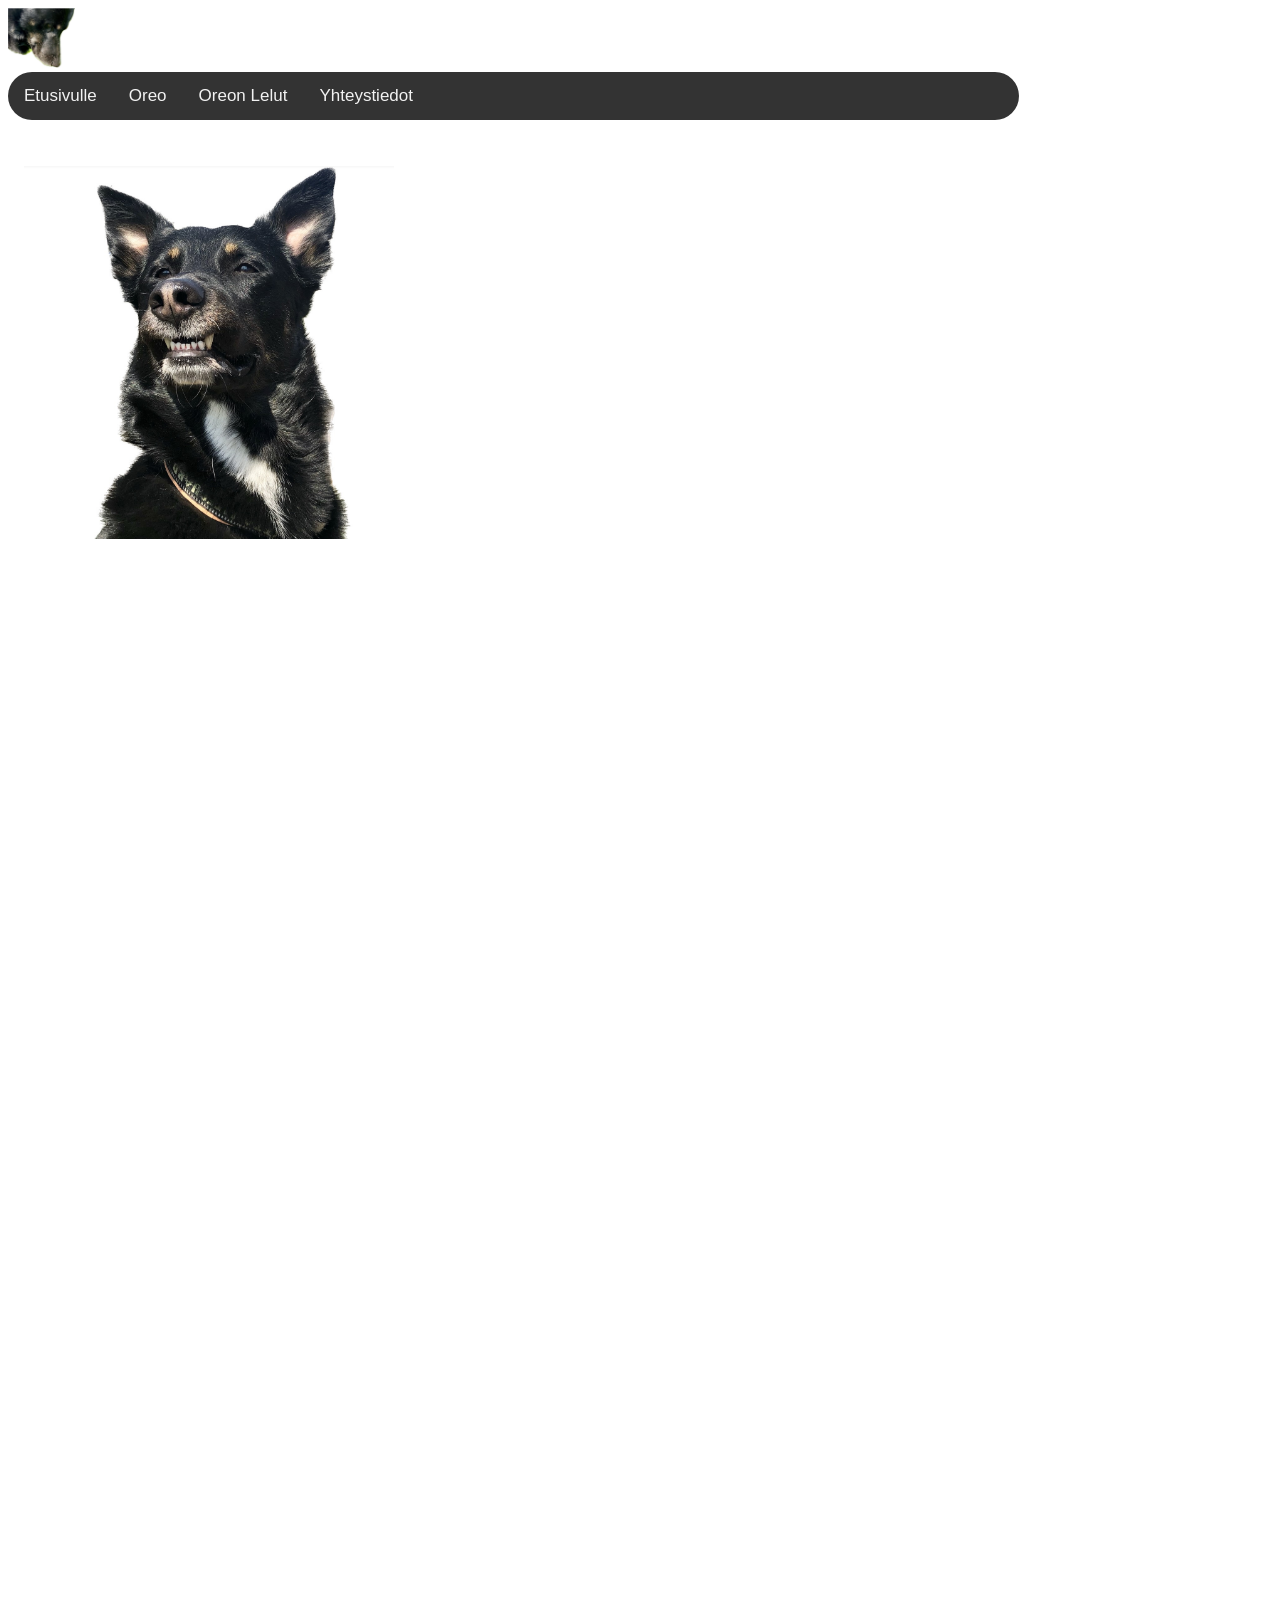
<file: Final_project/index.html>
<!DOCTYPE html>
<html lang="en">
<head>
    <meta charset="UTF-8">
    <meta name="viewport" content="width=device-width, initial-scale=1.0">
    <title>Tervetuloa Oreon kotisivuille</title>
    <link rel="stylesheet" href="styles.css">
     <link rel="icon" type="image/png" href="favicon.ico"/>
</head>
<body>
<header>
<img src="images/muu.jpeg" alt="Oreo" height="60px">
<div class="topnav">
  <a href="index.html">Etusivulle</a>
  <a href="oreo.html">Oreo</a>
  <a href="lelut.html">Oreon Lelut</a>
  <a href="contact.html">Yhteystiedot</a>
</div>
</header>
 <main>
<div class="main">
<input type="checkbox" id="zoom1" class="zoom-toggle">
<label for="zoom1" class="zoom-label">
  <img src="images/oreo.jpeg" alt="Example" class="kuva">
</label> 

</div>

       
    </main>
   
</body>
</html>
</file>
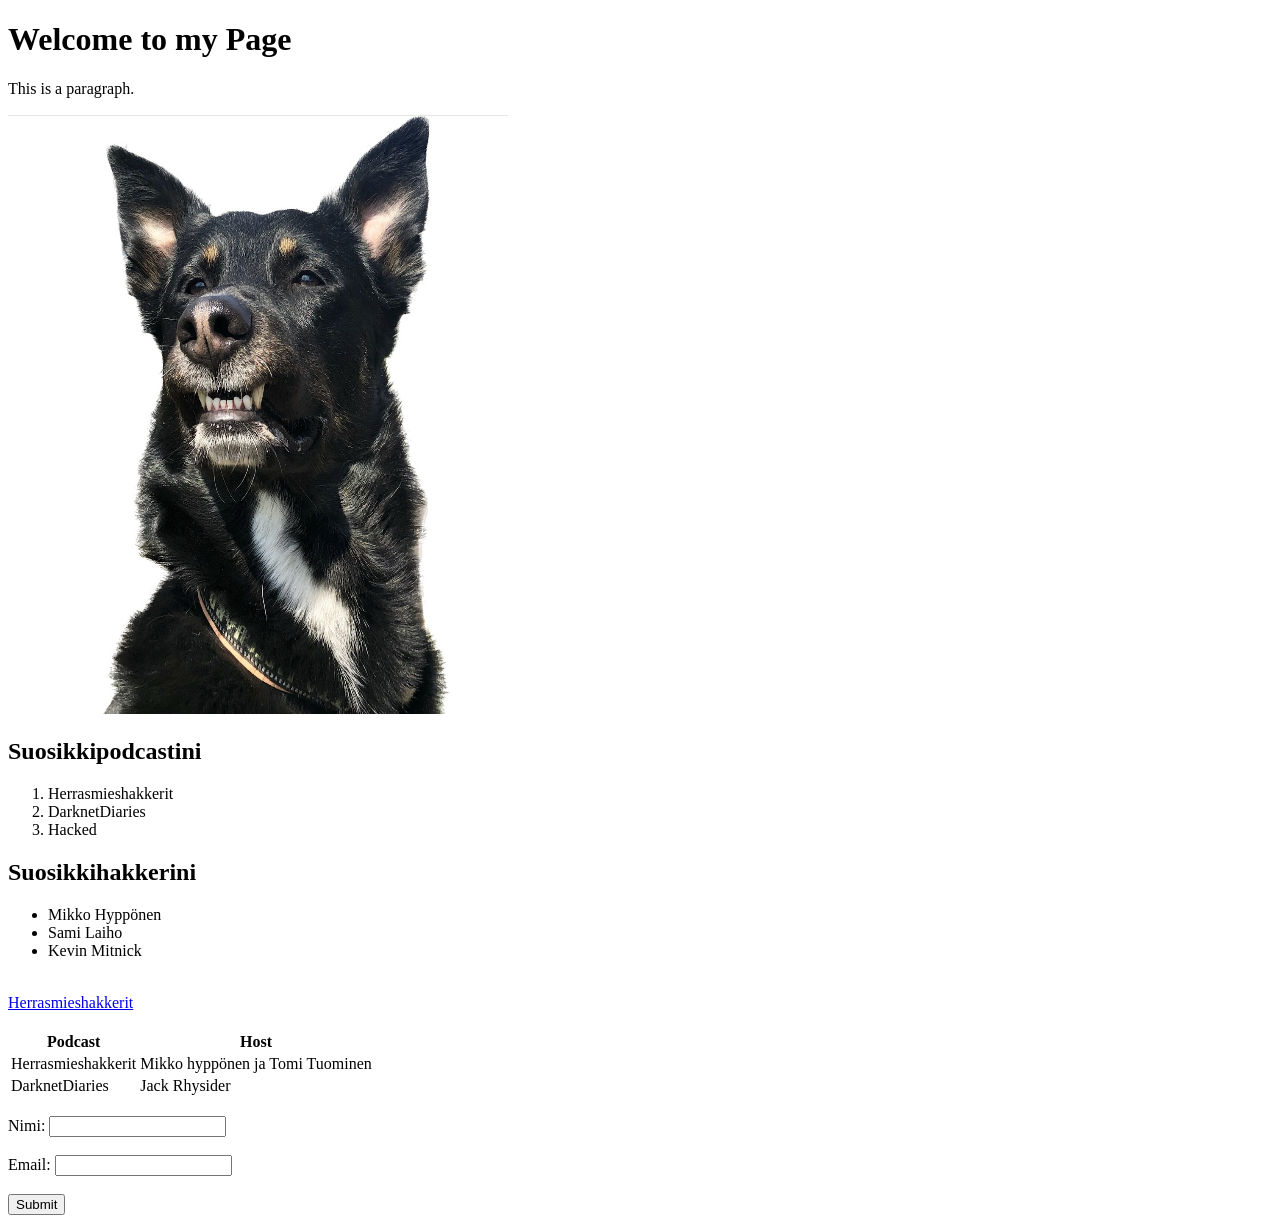
<file: WS_01/index.html>
<!DOCTYPE html>
    <html lang="en">
    <head>
        <meta charset="UTF-8">
        <meta name="viewport" content="width=device-width, initial-scale=1.0">
        <title>My First HTML Page</title>
    </head>
    <body>
        <h1>Welcome to my Page</h1>
        <p>This is a paragraph.</p>
        <img src="oreo.jpeg" alt="Das hund" width="500" height="600">
       <br>
       <h2>Suosikkipodcastini</h2>
       <ol>
         <li>Herrasmieshakkerit</li>
         <li>DarknetDiaries</li>
         <li>Hacked</li>
       </ol>
       <h2>Suosikkihakkerini</h2>
       <ul>
         <li>Mikko Hyppönen</li>
         <li>Sami Laiho</li>
         <li>Kevin Mitnick</li>
       </ul>
       <br>
       
       <a href="https://www.herrasmieshakkerit.fi">Herrasmieshakkerit</a>
       <br>
       <br>
       <table>
        <tr>
          <th>Podcast</th>
          <th>Host</th>
        </tr>
        <tr>
          <td>Herrasmieshakkerit</td>
          <td>Mikko hyppönen ja Tomi Tuominen</td>
        </tr>
        <tr> 
          <td>DarknetDiaries</td>
          <td>Jack Rhysider</td>

        </tr>
       </table>
       <br>
       <form>
    <label for="name">Nimi:</label>
    <input type="text" id="name" name="name"><br><br>
    <label for="email">Email:</label>
    <input type="email" id="email" name="email"><br><br>
    <input type="submit" value="Submit">
    </form>
    </body>
    </html>
</file>
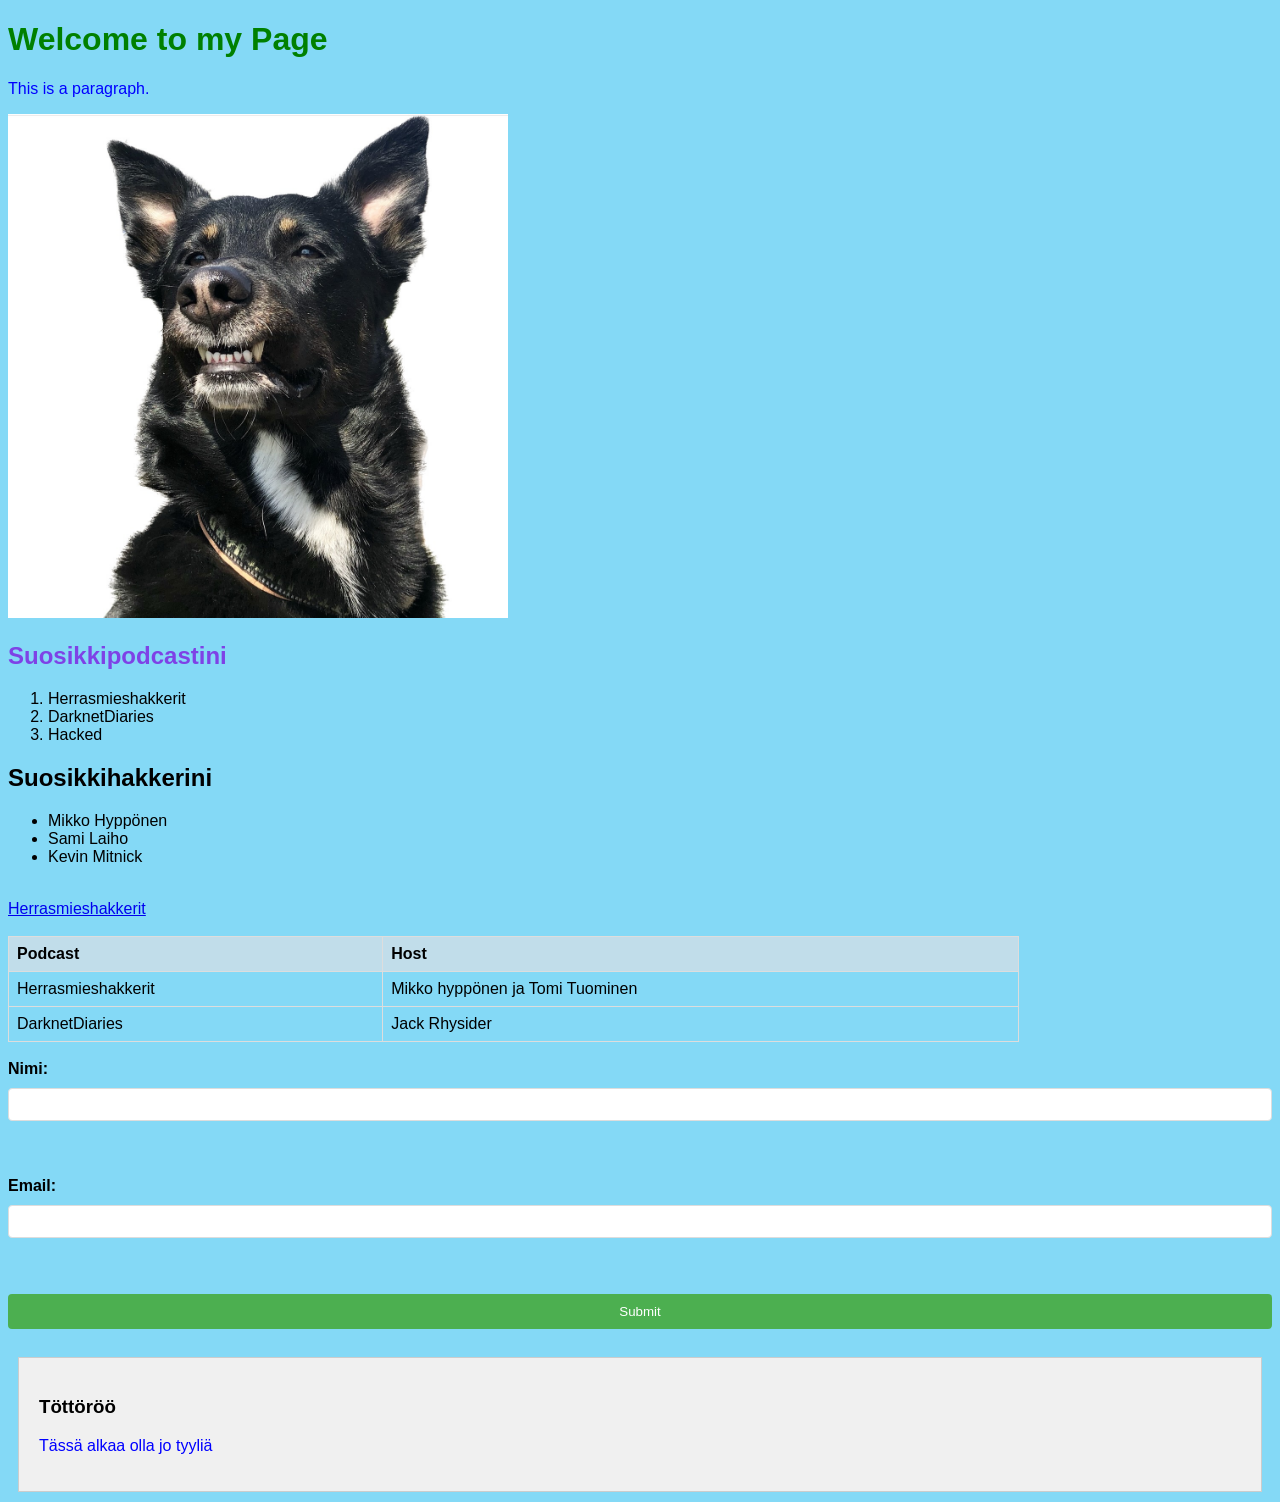
<file: WS_02/index.html>
<!DOCTYPE html>
    <html lang="en">
    <head>
     <style>
    h1 {
      color: green;
    }
    </style>
        <meta charset="UTF-8">
        <meta name="viewport" content="width=device-width, initial-scale=1.0">
        <title>My First HTML Page</title>
        <link rel="stylesheet" href="styles.css">
    </head>
    <body>
        
        <h1>Welcome to my Page</h1>
        <p>This is a paragraph.</p>
        <img src="oreo.jpeg" alt="Das hund" width="500">
       <br>
       <h2 style="color: rgb(126, 66, 230);">Suosikkipodcastini</h2>
       <ol>
         <li>Herrasmieshakkerit</li>
         <li>DarknetDiaries</li>
         <li>Hacked</li>
       </ol>
       <h2>Suosikkihakkerini</h2>
       <ul>
         <li>Mikko Hyppönen</li>
         <li>Sami Laiho</li>
         <li>Kevin Mitnick</li>
       </ul>
       <br>
       
       <a href="https://www.herrasmieshakkerit.fi">Herrasmieshakkerit</a>
       <br>
       <br>
       <table>
        <tr>
          <th>Podcast</th>
          <th>Host</th>
        </tr>
        <tr>
          <td>Herrasmieshakkerit</td>
          <td>Mikko hyppönen ja Tomi Tuominen</td>
        </tr>
        <tr> 
          <td>DarknetDiaries</td>
          <td>Jack Rhysider</td>

        </tr>
       </table>
       <br>
       <form>
    <label for="name">Nimi:</label>
    <input type="text" id="name" name="name"><br><br>
    <label for="email">Email:</label>
    <input type="email" id="email" name="email"><br><br>
    <input type="submit" value="Submit">

    </form>
<br>
<div class="content-box">
  <h3>Töttöröö</h3>
  <p>Tässä alkaa olla jo tyyliä</p>
</div>
    </body>
    </html>
</file>
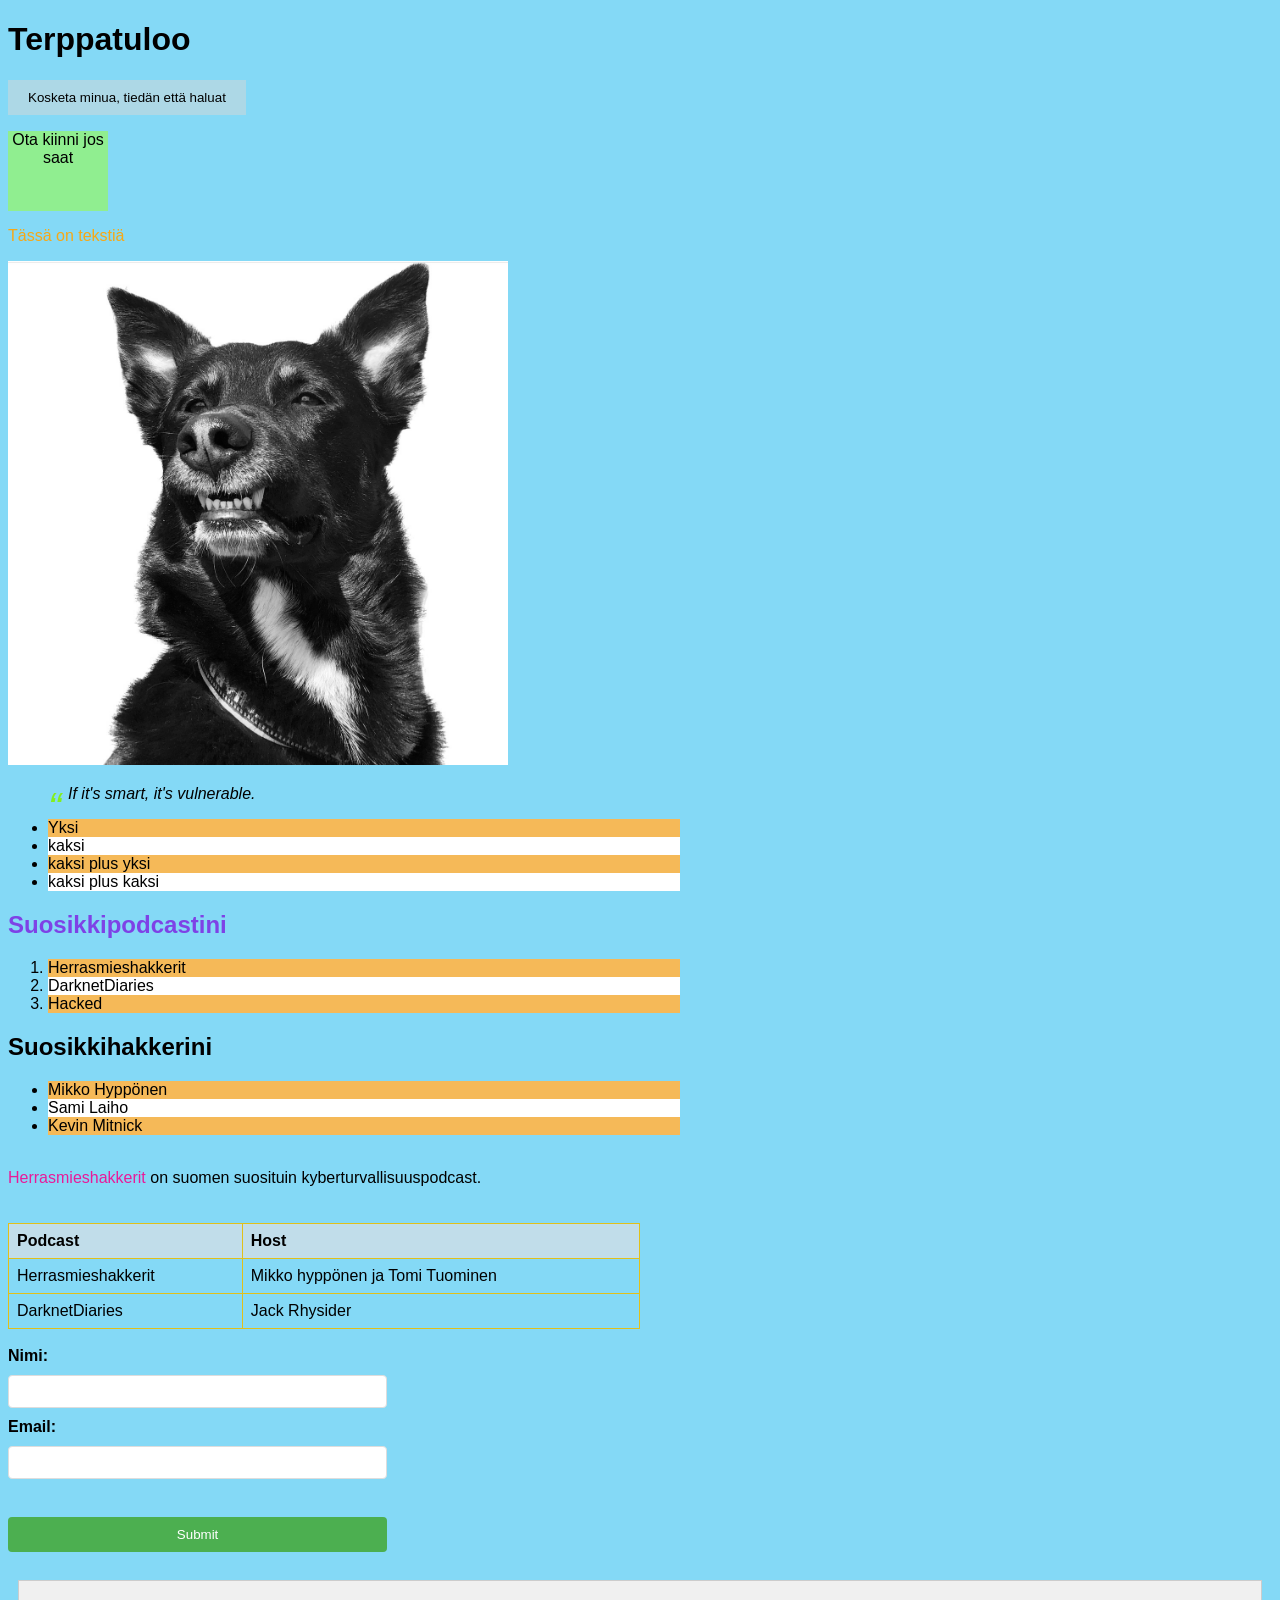
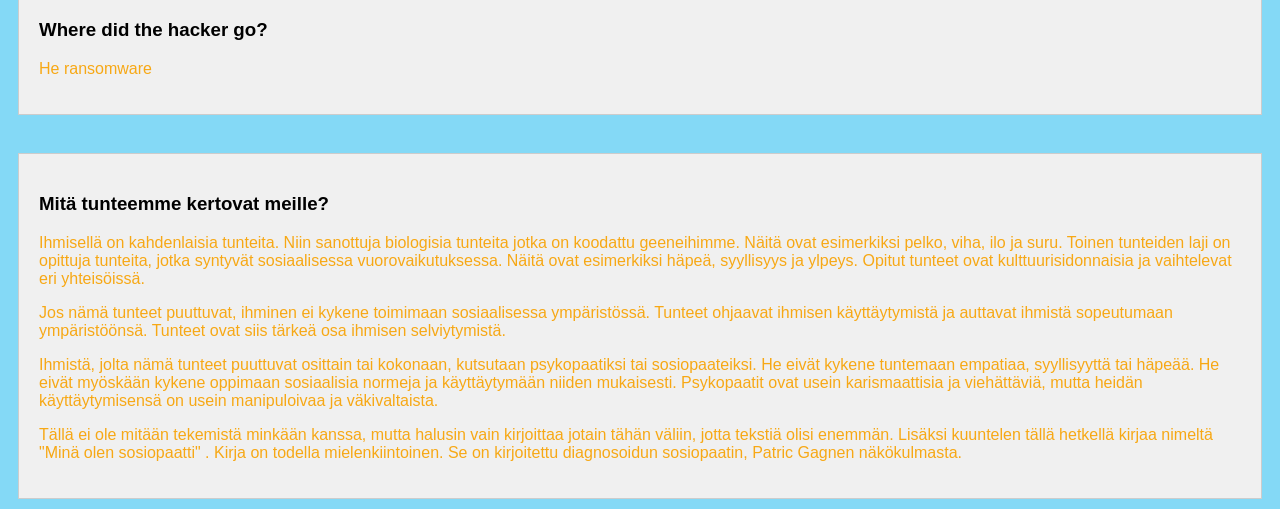
<file: WS_03/index.html>
<!DOCTYPE html>
    <html lang="en">
    <head>
    
        <meta charset="UTF-8">
        <meta name="viewport" content="width=device-width, initial-scale=1.0">
        <title>Kot sanoi kana</title>
        <link rel="stylesheet" href="./styles.css">
        <link rel="icon" type="image/png" href="favicon.ico"/>
    </head>
    <body>
        
        <h1>Terppatuloo</h1>
        <p>
            <button class="transition-button">Kosketa minua, tiedän että haluat</button>
        </p>
        <div class="animation-box">Ota kiinni jos saat</div>
        <p>Tässä on tekstiä</p>
        <img src="oreo.jpeg" alt="Das hund" width="500" class="filter-image" title="H O N K">
       <br>
       <blockquote class="quote">
       If it's smart, it's vulnerable.
      </blockquote>
       <ul class="pseudo-list">
        <li>Yksi</li>
        <li>kaksi</li>
        <li>kaksi plus yksi</li>
        <li>kaksi plus kaksi</li>
      </ul>
       <h2 style="color: rgb(126, 66, 230);">Suosikkipodcastini</h2>
       <ol  class="pseudo-list">
         <li>Herrasmieshakkerit</li>
         <li>DarknetDiaries</li>
         <li>Hacked</li>
       </ol>
       <h2>Suosikkihakkerini</h2>
       <ul class="pseudo-list">
         <li>Mikko Hyppönen</li>
         <li>Sami Laiho</li>
         <li>Kevin Mitnick</li>
       </ul>
       <br>
       
       <a href="https://www.herrasmieshakkerit.fi">Herrasmieshakkerit</a> on suomen suosituin kyberturvallisuuspodcast. <br>
       <br>
       <br>
       <table>
        <tr>
          <th>Podcast</th>
          <th>Host</th>
        </tr>
        <tr>
          <td>Herrasmieshakkerit</td>
          <td>Mikko hyppönen ja Tomi Tuominen</td>
        </tr>
        <tr> 
          <td>DarknetDiaries</td>
          <td>Jack Rhysider</td>

        </tr>
       </table>
       <br>
       <form>
    <label for="name">Nimi:</label>
    <input type="text" id="name" name="name">
    <label for="email">Email:</label>
    <input type="email" id="email" name="email"><br>
    <input type="submit" value="Submit">

    </form>
<br>
<div class="content-box">
  <h3>Where did the hacker go?</h3>
  <p>He ransomware</p>
</div>
<br>
<div class="content-box">
  <h3>Mitä tunteemme kertovat meille?</h3>
  <p>Ihmisellä on kahdenlaisia tunteita. Niin sanottuja biologisia tunteita jotka on koodattu geeneihimme.
    Näitä ovat esimerkiksi pelko, viha, ilo ja suru. Toinen tunteiden laji on opittuja tunteita, jotka syntyvät sosiaalisessa vuorovaikutuksessa. Näitä ovat esimerkiksi häpeä, syyllisyys ja ylpeys. Opitut tunteet ovat kulttuurisidonnaisia ja vaihtelevat eri yhteisöissä.</p>
    <p>
    Jos nämä tunteet puuttuvat, ihminen ei kykene toimimaan sosiaalisessa ympäristössä. Tunteet ohjaavat ihmisen käyttäytymistä ja auttavat ihmistä sopeutumaan ympäristöönsä. Tunteet ovat siis tärkeä osa ihmisen selviytymistä.
    </p>
    <p>
    Ihmistä, jolta nämä tunteet puuttuvat osittain tai kokonaan, kutsutaan psykopaatiksi tai sosiopaateiksi. He eivät kykene tuntemaan empatiaa, syyllisyyttä tai häpeää. He eivät myöskään kykene oppimaan sosiaalisia normeja ja käyttäytymään niiden mukaisesti. Psykopaatit ovat usein karismaattisia ja viehättäviä, mutta heidän käyttäytymisensä on usein manipuloivaa ja väkivaltaista.

  </p>
  <p>
    Tällä ei ole mitään tekemistä minkään kanssa, mutta halusin vain kirjoittaa jotain tähän väliin, jotta tekstiä olisi enemmän. Lisäksi kuuntelen tällä hetkellä kirjaa nimeltä "Minä olen sosiopaatti" . Kirja on todella mielenkiintoinen. Se on kirjoitettu diagnosoidun sosiopaatin, Patric Gagnen näkökulmasta.

  </p>
</div>

    </body>
    </html>
</file>
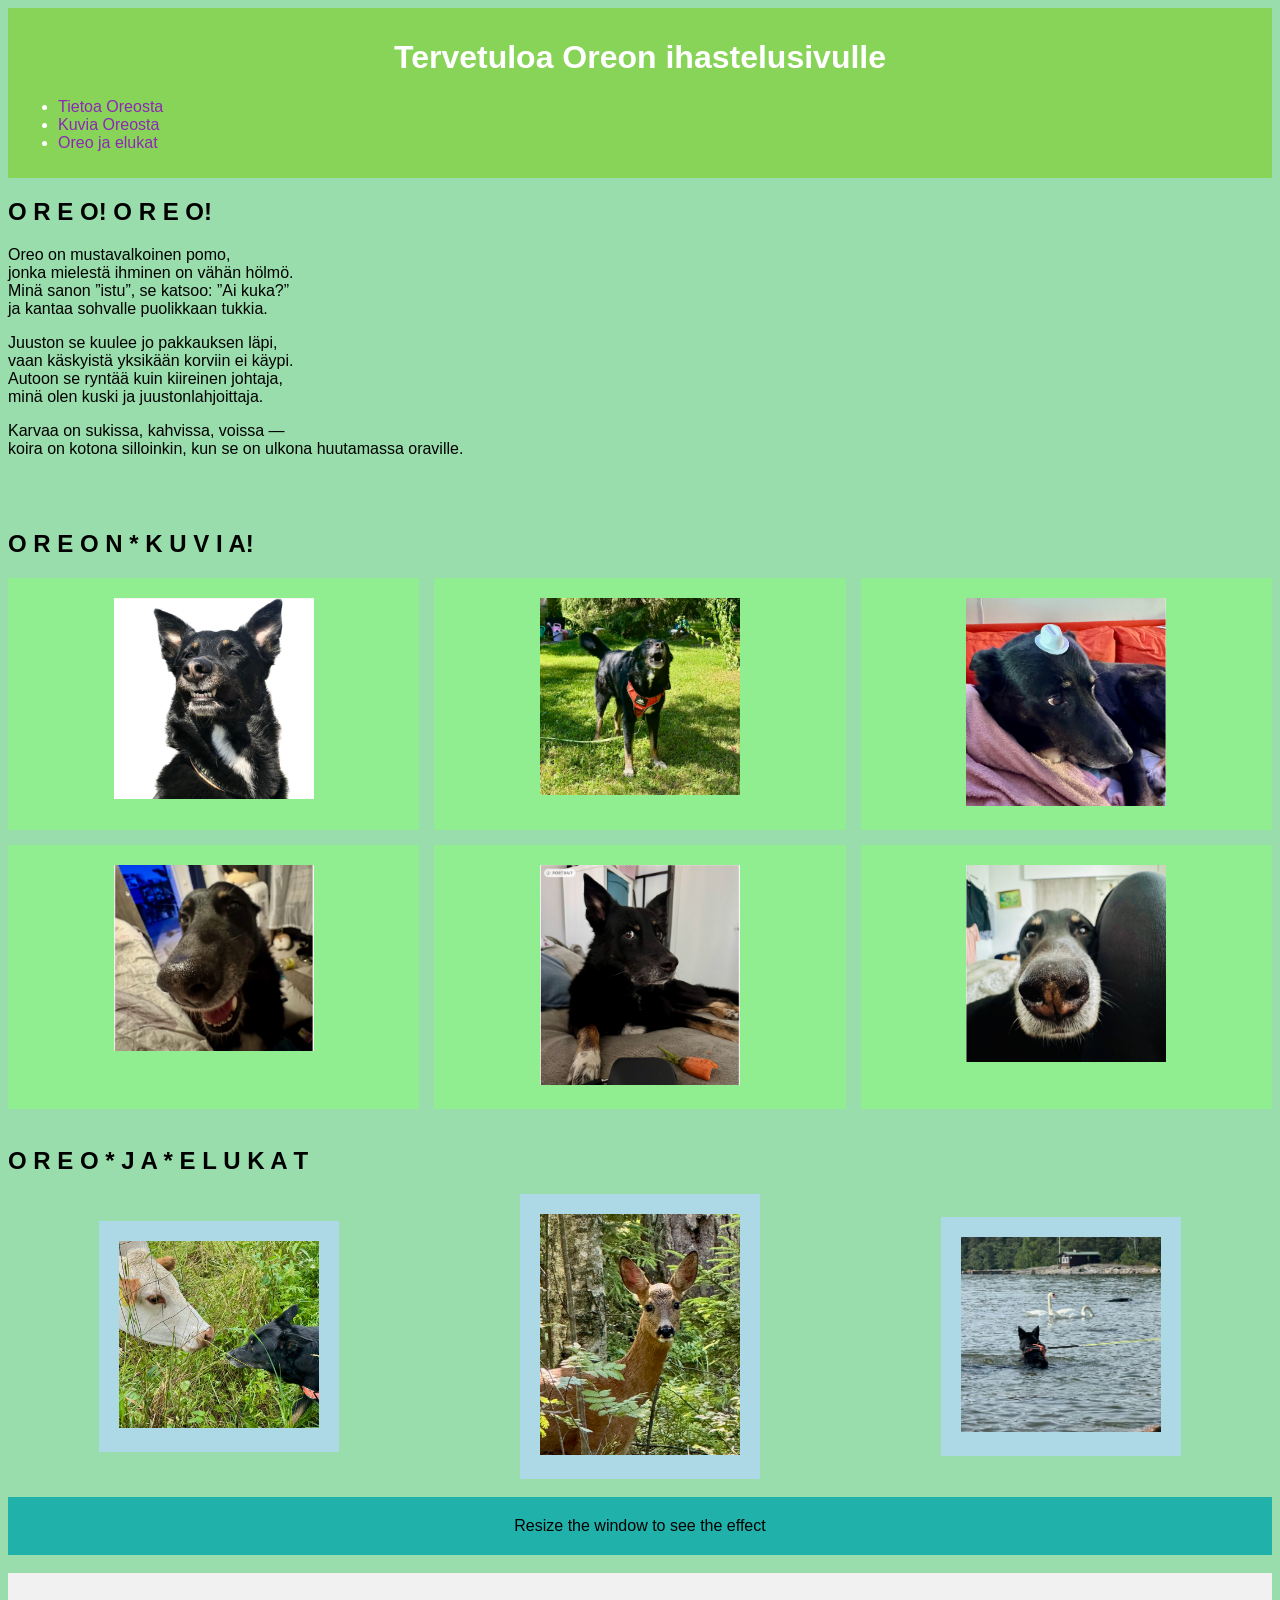
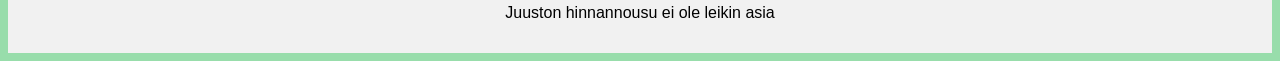
<file: WS_04/index.html>
<!DOCTYPE html>
<html lang="en">
<head>
    <meta charset="UTF-8">
    <meta name="viewport" content="width=device-width, initial-scale=1.0">
    <title>Tervetuloa Oreon ihastelusivulle</title>
    <link rel="stylesheet" href="./styles.css">
    <link rel="icon" type="image/png" href="favicon.ico"/>
</head>
<body>
    <header>
  <h1>Tervetuloa Oreon ihastelusivulle</h1>
  <nav>
    <ul>
      <li><a href="#oreo">Tietoa Oreosta</a></li>
      <li><a href="#kuvia">Kuvia Oreosta</a></li>
      <li><a href="#elukat">Oreo ja elukat</a></li>
    </ul>
  </nav>
</header>
<main>
  <section id="oreo">
    <h2>O R E O! O R E O!</h2>

<p> Oreo on mustavalkoinen pomo,<br>
jonka mielestä ihminen on vähän hölmö.<br>
Minä sanon ”istu”, se katsoo: ”Ai kuka?”<br>
ja kantaa sohvalle puolikkaan tukkia.
</p>
<p>Juuston se kuulee jo pakkauksen läpi,<br>
vaan käskyistä yksikään korviin ei käypi.<br>
Autoon se ryntää kuin kiireinen johtaja,<br>
minä olen kuski ja juustonlahjoittaja. </p>
<p>Karvaa on sukissa, kahvissa, voissa —<br>
koira on kotona silloinkin, kun se on ulkona huutamassa oraville.</p>

</section>
  <br>
  <br>
  <h2>O R E O N * K U V I A!</h2>
  <div class="grid-container" id="kuvia">
  <div class="grid-item"><img src="./oreo.jpeg" alt="Oreo!" width="200"></div> 
  <div class="grid-item"><img src="./oreo2.jpeg" alt="Oreo!!" width="200"></div>
  <div class="grid-item"><img src="./oreo3.jpeg" alt="Oreo!!!" width="200"></div>
  <div class="grid-item"><img src="./oreo4.jpeg" alt="Oreo!!!!" width="200"></div>
  <div class="grid-item"><img src="./oreo5.jpeg" alt="Oreo!!!!!" width="200"></div>
  <div class="grid-item"><img src="./oreo6.jpeg" alt="Oreo!!!!!!" width="200"></div>
</div>
<br>
<h2>O R E O * J A * E L U K A T</h2>
<div class="flex-container" id="elukat">
  <div class="box"><img src="./lemmu.jpeg" alt="Lemmu" width="200"></div>
  <div class="box"><img src="./peupeu.jpeg" alt="Peupeu" width="200"></div>
  <div class="box"><img src="./joussen.jpeg" alt="Joussen" width="200"></div>
</div>
<br>
<div class="responsive-box">Resize the window to see the effect</div>
</main>
<br>
<footer>
  <p>Juuston hinnannousu ei ole leikin asia</p>
</footer>
</body>
</html>
</file>
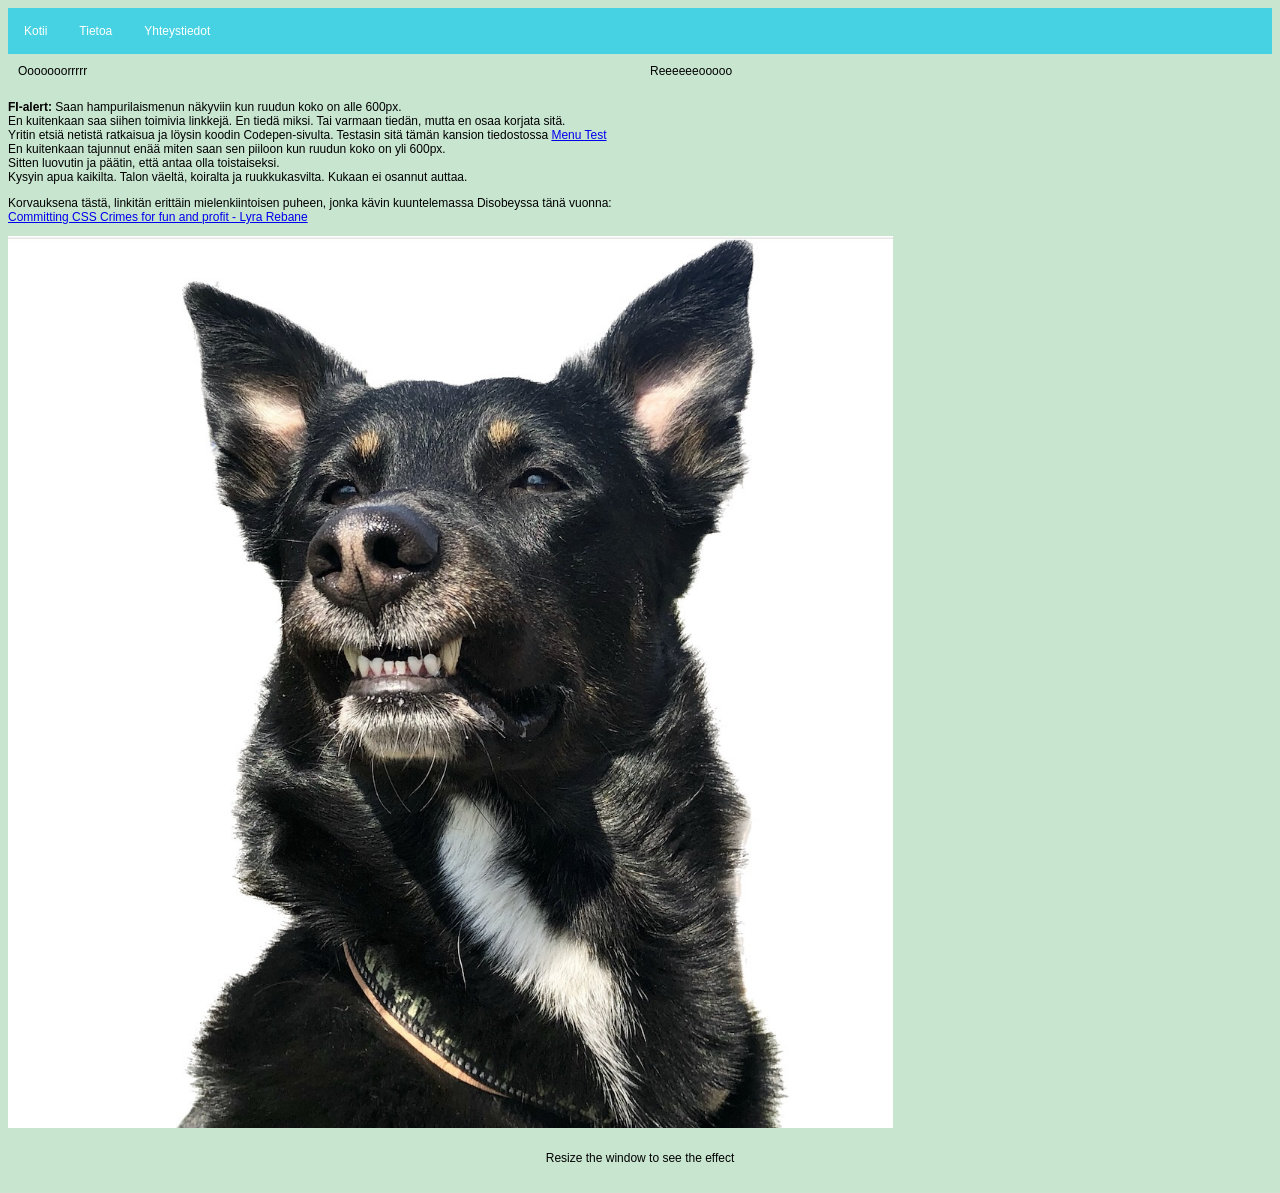
<file: WS_05/index.html>
<!DOCTYPE html>
<html lang="en">
<head>
    <meta charset="UTF-8">
    <meta name="viewport" content="width=device-width, initial-scale=1.0">
    <title>tÖÖt</title>
    <link rel="stylesheet" href="styles.css">
    <link rel="icon" type="image/png" href="favicon.ico"/>
</head>
<body>
    <header>
   <nav class="responsive-nav">
      <button class="menu-toggle">☰ Menu</button>
       <ul class="nav-list">
        <li><a href="index.html">Kotii</a></li>
        <li><a href="about.html">Tietoa</a></li>
        <li><a href="contact.html">Yhteystiedot</a></li>
      </ul>
    </nav>
    </header>
    <main>
   <div class="responsive-container">
      <div class="column">Ooooooorrrrr</div>
      <div class="column">Reeeeeeooooo</div>
    </div>

    <p><b>FI-alert:</b> Saan hampurilaismenun näkyviin kun ruudun koko on alle 600px.<br>
    En kuitenkaan saa siihen toimivia linkkejä. En tiedä miksi. Tai varmaan tiedän, mutta en osaa korjata sitä. <br>
    Yritin etsiä netistä ratkaisua ja löysin koodin Codepen-sivulta. Testasin sitä tämän kansion tiedostossa <a href="./menu_test.html">Menu Test</a><br>
    En kuitenkaan tajunnut enää miten saan sen piiloon kun ruudun koko on yli 600px. <br>
    Sitten luovutin ja päätin, että antaa olla toistaiseksi.<br>
    Kysyin apua kaikilta. Talon väeltä, koiralta ja ruukkukasvilta. Kukaan ei osannut auttaa.</p>
    <p>
      Korvauksena tästä, linkitän erittäin mielenkiintoisen puheen, jonka kävin kuuntelemassa Disobeyssa tänä vuonna:<br>
      <a href="https://www.youtube.com/watch?v=ncB7PM70-Qo" target="_blank">Committing CSS Crimes for fun and profit - Lyra Rebane</a>
    </p>

    <img src="./oreo.jpeg" class="responsive-image" alt="Boop the snoot">
    <div class="media-query-box">Resize the window to see the effect</div>
    
    </main>
</body>
</html>
</file>
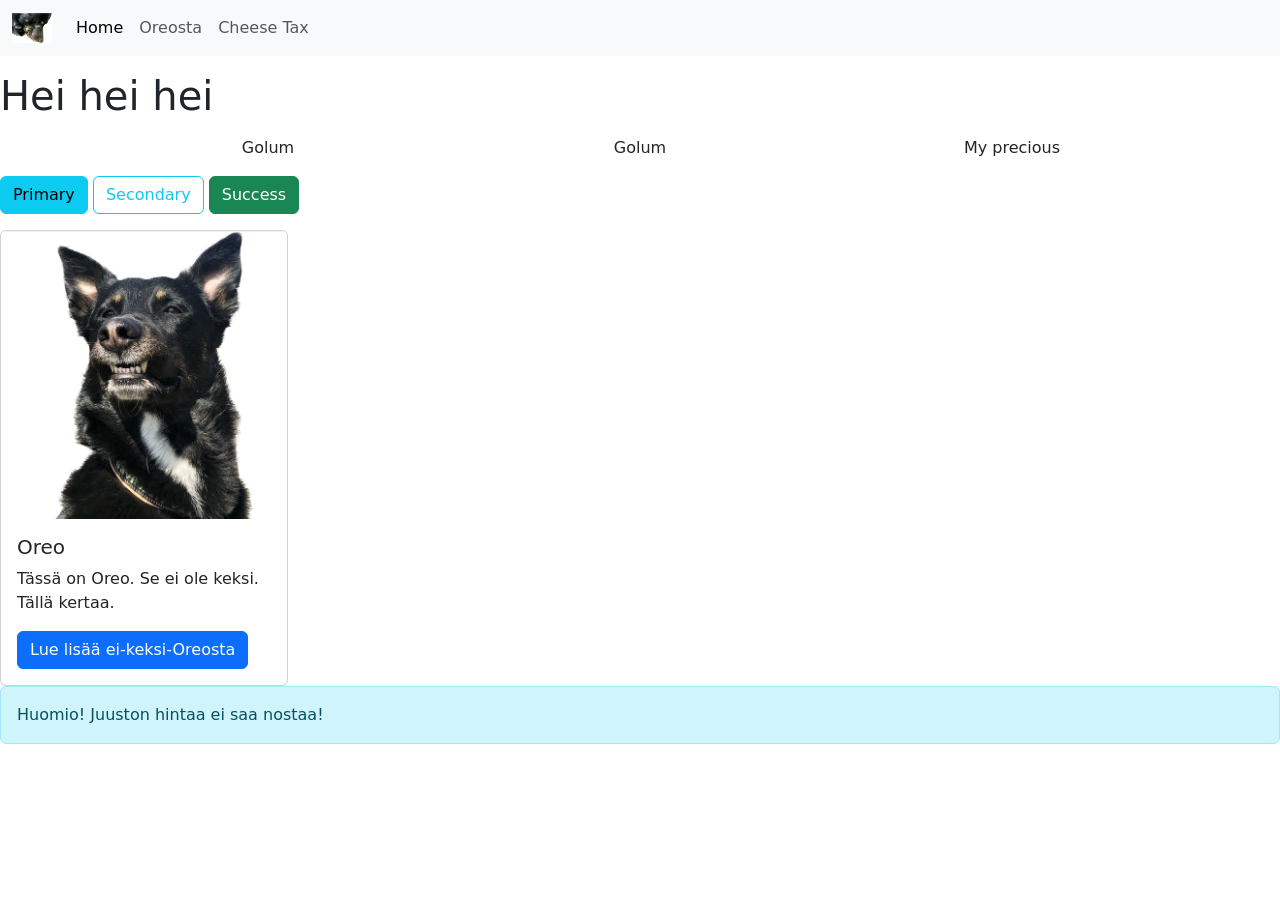
<file: WS_06/index.html>
<!DOCTYPE html>
<html lang="en">
<head>
    <meta charset="UTF-8">
    <meta name="viewport" content="width=device-width, initial-scale=1.0">
    <title>boot it</title>
    <link href="https://cdn.jsdelivr.net/npm/bootstrap@5.3.0/dist/css/bootstrap.min.css" rel="stylesheet">
    <link rel="icon" type="image/png" href="favicon.ico"/>
</head>
<body>
<nav class="navbar navbar-expand-lg navbar-light bg-light">
  <div class="container-fluid">
    <a class="navbar-brand" href="index.html"><img src="images/muu.jpeg" width="40" height="30" class="d-inline-block align-top" alt="Boop the snoot to return home"></a>
    <button class="navbar-toggler" type="button" data-bs-toggle="collapse" data-bs-target="#navbarNav" aria-controls="navbarNav" aria-expanded="false" aria-label="Toggle navigation">
      <span class="navbar-toggler-icon"></span>
    </button>
    <div class="collapse navbar-collapse" id="navbarNav">
      <ul class="navbar-nav me-auto mb-2 mb-lg-0">
        <li class="nav-item"><a class="nav-link active" aria-current="page" href="index.html">Home</a></li>
        <li class="nav-item"><a class="nav-link" href="about.html">Oreosta</a></li>
        <li class="nav-item"><a class="nav-link" href="juusto.html">Cheese Tax</a></li>
      </ul>
    </div>
  </div>
</nav>
<p><h1>Hei hei hei</h1></p>
    

    <div class="container">
  <div class="container text-center">
  <div class="row">
    <div class="col">
      Golum
    </div>
    <div class="col">
     Golum
    </div>
    <div class="col">
      My precious
    </div>
  </div>
</div>
</div>
<p></p>
<button class="btn btn-info">Primary</button>
<button class="btn btn-outline-info">Secondary</button>
<button class="btn btn-success">Success</button>
<p></p>
<div class="card" style="width: 18rem;">
  <img src="images/oreo.jpeg" class="card-img-top" alt="Oreo being a good boy" width="40%">
  <div class="card-body">
    <h5 class="card-title">Oreo</h5>
    <p class="card-text">Tässä on Oreo. Se ei ole keksi. Tällä kertaa.</p>
    <a href="about.html" class="btn btn-primary">Lue lisää ei-keksi-Oreosta</a>
  </div>
</div>
<div class="alert alert-info" role="alert">
  Huomio! Juuston hintaa ei saa nostaa!
</div>
<script src="https://cdn.jsdelivr.net/npm/bootstrap@5.3.0/dist/js/bootstrap.bundle.min.js"></script>    
</body>
</html>
</file>
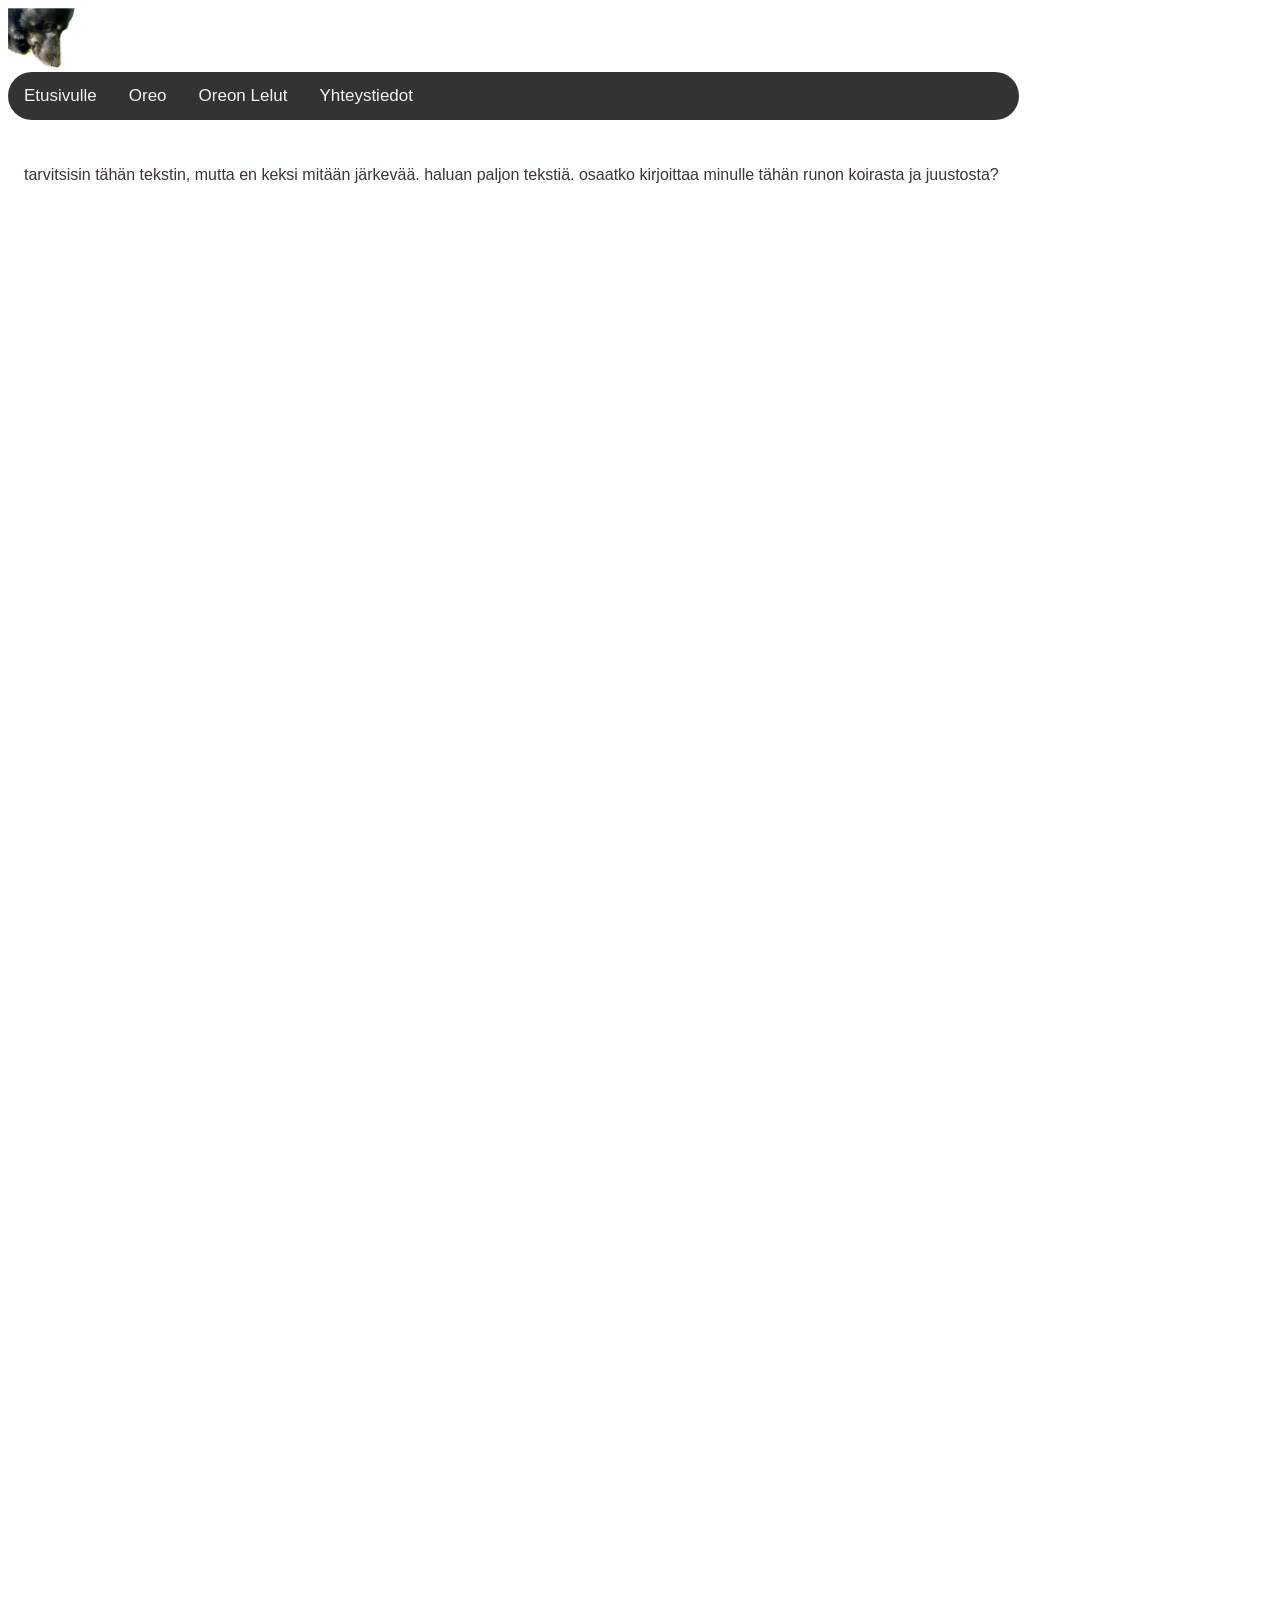
<file: Final_project/contact.html>
<!DOCTYPE html>
<html lang="en">
<head>
    <meta charset="UTF-8">
    <meta name="viewport" content="width=device-width, initial-scale=1.0">
    <title>Turha luulla, että meihin saa yhteyden</title>
    <link rel="stylesheet" href="styles.css">
     <link rel="icon" type="image/png" href="favicon.ico"/>
</head>
<body>
<header>
<img src="images/muu.jpeg" alt="Oreo" height="60px">
<div class="topnav">
  <a href="index.html">Etusivulle</a>
  <a href="oreo.html">Oreo</a>
  <a href="lelut.html">Oreon Lelut</a>
  <a href="contact.html">Yhteystiedot</a>
</div>
</header>
 <main>
<div class="main">
tarvitsisin tähän tekstin, mutta en keksi mitään järkevää. haluan paljon tekstiä. osaatko kirjoittaa minulle tähän runon koirasta ja juustosta?

</div>

    </main>
</body>
</html>
</file>
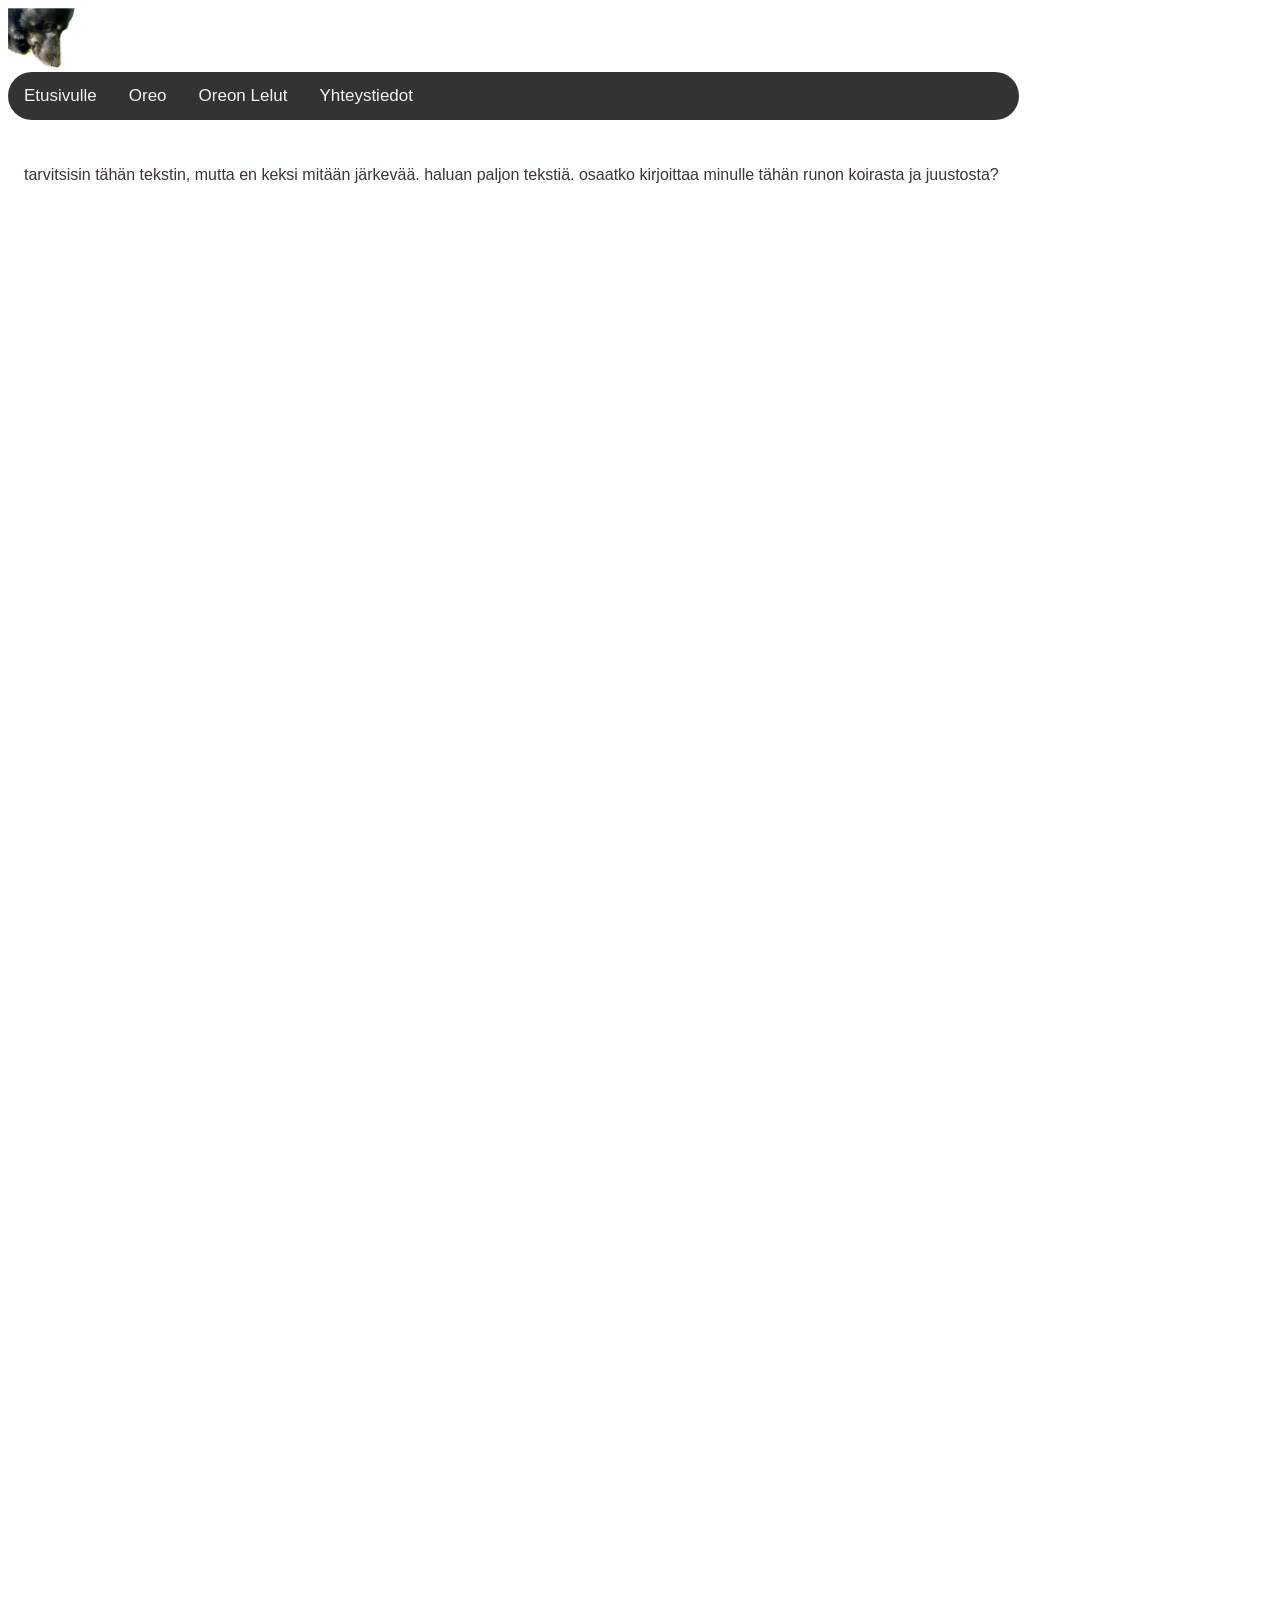
<file: Final_project/lelut.html>
<!DOCTYPE html>
<html lang="en">
<head>
    <meta charset="UTF-8">
    <meta name="viewport" content="width=device-width, initial-scale=1.0">
    <title>Oreon monet lelut</title>
    <link rel="stylesheet" href="styles.css">
     <link rel="icon" type="image/png" href="favicon.ico"/>
</head>
<body>
<header>
<img src="images/muu.jpeg" alt="Oreo" height="60px">
<div class="topnav">
  <a href="index.html">Etusivulle</a>
  <a href="oreo.html">Oreo</a>
  <a href="lelut.html">Oreon Lelut</a>
  <a href="contact.html">Yhteystiedot</a>
</div>
</header>
 <main>
<div class="main">
tarvitsisin tähän tekstin, mutta en keksi mitään järkevää. haluan paljon tekstiä. osaatko kirjoittaa minulle tähän runon koirasta ja juustosta?

</div>

       
    </main>
   
</body>
</html>
</file>
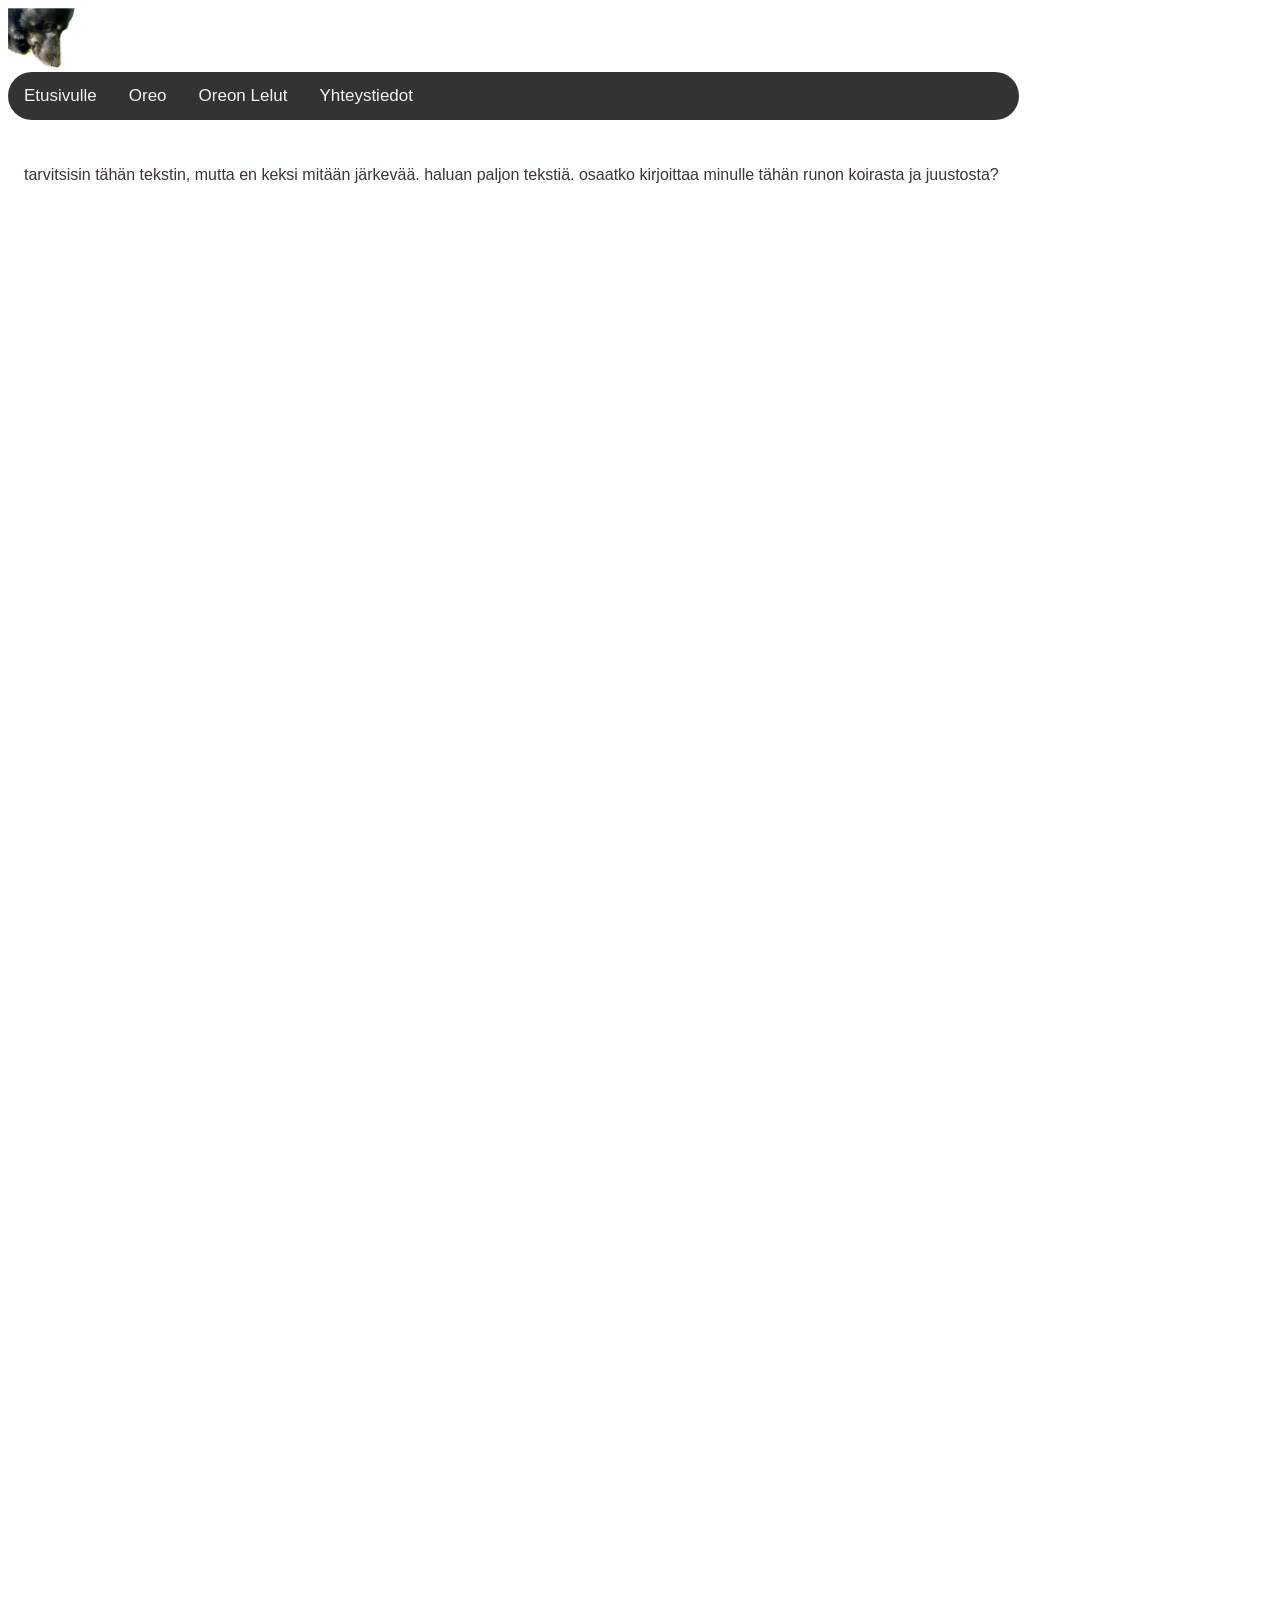
<file: Final_project/oreo.html>
<!DOCTYPE html>
<html lang="en">
<head>
    <meta charset="UTF-8">
    <meta name="viewport" content="width=device-width, initial-scale=1.0">
    <title>Tietoa Oreosta</title>
    <link rel="stylesheet" href="styles.css">
     <link rel="icon" type="image/png" href="favicon.ico"/>
</head>
<body>
<header>
<img src="images/muu.jpeg" alt="Oreo" height="60px">
<div class="topnav">
  <a href="index.html">Etusivulle</a>
  <a href="oreo.html">Oreo</a>
  <a href="lelut.html">Oreon Lelut</a>
  <a href="contact.html">Yhteystiedot</a>
</div>
</header>
 <main>
<div class="main">
tarvitsisin tähän tekstin, mutta en keksi mitään järkevää. haluan paljon tekstiä. osaatko kirjoittaa minulle tähän runon koirasta ja juustosta?

</div>

       
    </main>
   
</body>
</html>
</file>
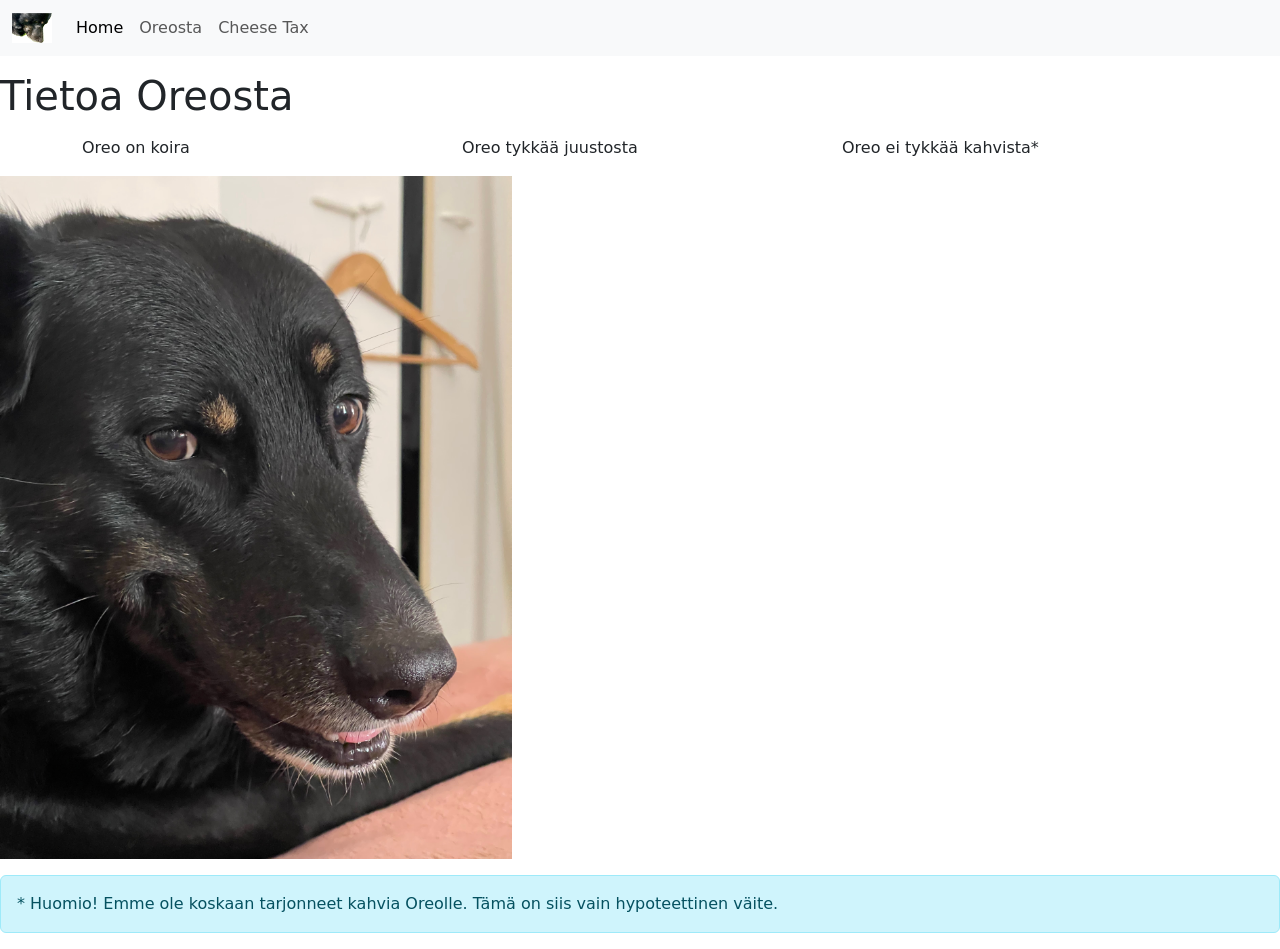
<file: WS_06/about.html>
<!DOCTYPE html>
<html lang="en">
<head>
    <meta charset="UTF-8">
    <meta name="viewport" content="width=device-width, initial-scale=1.0">
    <title>Oreosta</title>
    <link href="https://cdn.jsdelivr.net/npm/bootstrap@5.3.0/dist/css/bootstrap.min.css" rel="stylesheet">
    <link rel="icon" type="image/png" href="favicon.ico"/>
</head>
<body>
    <nav class="navbar navbar-expand-lg navbar-light bg-light">
  <div class="container-fluid">
    <a class="navbar-brand" href="index.html"><img src="images/muu.jpeg" width="40" height="30" class="d-inline-block align-top" alt="Boop the snoot to return home"></a>
    <button class="navbar-toggler" type="button" data-bs-toggle="collapse" data-bs-target="#navbarNav" aria-controls="navbarNav" aria-expanded="false" aria-label="Toggle navigation">
      <span class="navbar-toggler-icon"></span>
    </button>
    <div class="collapse navbar-collapse" id="navbarNav">
      <ul class="navbar-nav me-auto mb-2 mb-lg-0">
        <li class="nav-item"><a class="nav-link active" aria-current="page" href="index.html">Home</a></li>
        <li class="nav-item"><a class="nav-link" href="about.html">Oreosta</a></li>
        <li class="nav-item"><a class="nav-link" href="juusto.html">Cheese Tax</a></li>
      </ul>
    </div>
  </div>
  </nav>
  <p><h1>Tietoa Oreosta</h1></p>
        <div class="container">
  <div class="row">
    <div class="col-md-4 col-12">Oreo on koira</div>
    <div class="col-md-4 col-12">Oreo tykkää juustosta</div>
    <div class="col-md-4 col-12">Oreo ei tykkää kahvista*</div>
  </div>
</div>
<p></p>
<p>
<img src="images/oreo8.jpeg" alt="Oreo suunnittelee suurta juustoryöstöä" width="40%">
</p>
<div class="alert alert-info" role="alert">
  * Huomio! Emme ole koskaan tarjonneet kahvia Oreolle. Tämä on siis vain hypoteettinen väite.
</div>
<script src="https://cdn.jsdelivr.net/npm/bootstrap@5.3.0/dist/js/bootstrap.bundle.min.js"></script>   
</body>
</html>
</file>
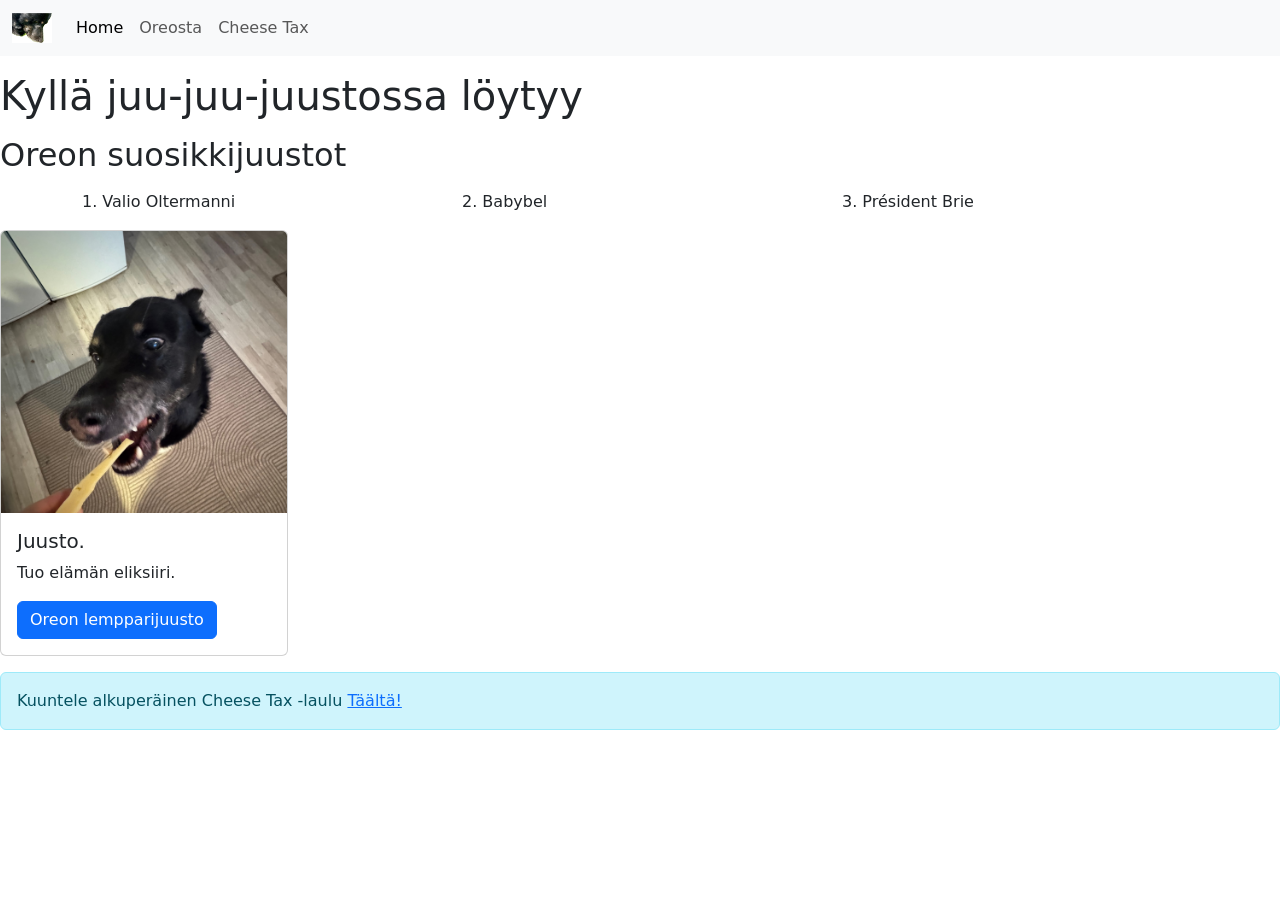
<file: WS_06/juusto.html>
<!DOCTYPE html>
<html lang="en">
<head>
    <meta charset="UTF-8">
    <meta name="viewport" content="width=device-width, initial-scale=1.0">
    <title>Sano juusto</title>
    <link href="https://cdn.jsdelivr.net/npm/bootstrap@5.3.0/dist/css/bootstrap.min.css" rel="stylesheet">
    <link rel="icon" type="image/png" href="favicon.ico"/>
</head>
<body>
    <nav class="navbar navbar-expand-lg navbar-light bg-light">
  <div class="container-fluid">
    <a class="navbar-brand" href="index.html"><img src="images/muu.jpeg" width="40" height="30" class="d-inline-block align-top" alt="Boop the snoot to return home"></a>
    <button class="navbar-toggler" type="button" data-bs-toggle="collapse" data-bs-target="#navbarNav" aria-controls="navbarNav" aria-expanded="false" aria-label="Toggle navigation">
      <span class="navbar-toggler-icon"></span>
    </button>
    <div class="collapse navbar-collapse" id="navbarNav">
      <ul class="navbar-nav me-auto mb-2 mb-lg-0">
        <li class="nav-item"><a class="nav-link active" aria-current="page" href="index.html">Home</a></li>
        <li class="nav-item"><a class="nav-link" href="about.html">Oreosta</a></li>
        <li class="nav-item"><a class="nav-link" href="juusto.html">Cheese Tax</a></li>
      </ul>
    </div>
  </div>
  </nav>
  <p><h1>Kyllä juu-juu-juustossa löytyy</h1></p>
  <p><h2>Oreon suosikkijuustot</h2></p>
        <div class="container">
  <div class="row">
    <div class="col-md-4 col-12">1. Valio Oltermanni</div>
    <div class="col-md-4 col-12">2. Babybel</div>
    <div class="col-md-4 col-12">3. Président Brie</div>
  </div>
</div>

<p></p>
<div class="card" style="width: 18rem;">
  <img src="images/juusto.jpeg" class="card-img-top" alt="Card Image">
  <div class="card-body">
    <h5 class="card-title">Juusto.</h5>
    <p class="card-text">Tuo elämän eliksiiri.</p>
    <a href="https://www.valio.fi/brandit/valio-oltermanni/" class="btn btn-primary">Oreon lempparijuusto</a>
  </div>
</div>
<p></p>
 
<div class="alert alert-info" role="alert">
    Kuuntele alkuperäinen Cheese Tax -laulu <a href="https://www.youtube.com/watch?v=J2OSfUd9Kvw">Täältä!</a>
</div>
<script src="https://cdn.jsdelivr.net/npm/bootstrap@5.3.0/dist/js/bootstrap.bundle.min.js"></script>   
</body>
</html>
</file>
<file: Final_project/styles.css>
.topnav {
  background-color: #333;
  overflow: hidden;
  border-radius: 25px;
  width: 80%;
}
.topnav a {
  float: left;
  display: block;
  color: #f2f2f2;
  text-align: center;
  padding: 14px 16px;
  text-decoration: none;
  font-size: 17px;
  
}

.topnav a:hover {
  background-color: #d08b8b;
  color: black;
}
.topnav a.active {
  background-color: #c7e660;
  color: white;
}
:root {
font-family: verdana, sans-serif;
color: #3e3434;
}
.main {
  padding: 16px;
  margin-top: 30px;
  height: 1500px; /* Used in this example to enable scrolling */
}

.kuva{
width: 30%
}
/* Hide the checkbox used to track the zoom state. */
.zoom-toggle {
    display: none;
}

/* Default image styles for larger screens. */
.zoom-label img {
    width: 30%;
    height: auto;
    transition: transform 0.3s ease;
    cursor: zoom-in;
}

/* Enlarge the image when its checkbox is checked. */
.zoom-toggle:checked + .zoom-label img {
    transform: scale(1.5);
    cursor: zoom-out;
}

/* Apply these styles when the viewport is 600px wide or narrower. */
@media (max-width: 600px) {
    .zoom-label img {
        width: 100%;
    }

   

    .zoom-label img {
        cursor: default;
    }
}
</file>
<file: WS_02/styles.css>
p {
      color: blue;
    }
    
    body {
      background-color: rgb(132, 217, 246);
      font-family: verdana, sans-serif;
    }
    
    h1 {
      font-size: 2em;
    }
    .content-box {
  padding: 20px;
  margin: 10px;
  background-color: #f0f0f0;
  border: 1px solid #ccc;
}
table {
      width: 80%;
      border-collapse: collapse;
     
    }
    
    th, td {
      border: 1px solid #ddd;
      padding: 8px;
      text-align: left;
    }
    
    th {
      background-color: #c1ddea;
    }
    
    form {
      display: flex;
      flex-direction: column;
      gap: 10px;
    }
    
    label {
      font-weight: bold;
    }
    
    input[type="text"], input[type="email"] {
      padding: 8px;
      border: 1px solid #ddd;
      border-radius: 4px;
    }
    
    input[type="submit"] {
      background-color: #4CAF50;
      color: white;
      padding: 10px;
      border: none;
      border-radius: 4px;
      cursor: pointer;
    }
    
    input[type="submit"]:hover {
      background-color: #45a049;
    }
</file>
<file: WS_03/styles.css>
p {
      color: rgb(247, 168, 21);
    }
    
    body {
      background-color: rgb(132, 217, 246);
      font-family: verdana, sans-serif;
    }
    
    h1 {
      font-size: 2em;
    }
    .content-box {
  padding: 20px;
  margin: 10px;
  background-color: #f0f0f0;
  border: 1px solid #ccc;
}
:any-link {
  color: rgb(233, 26, 153);
  text-decoration: none;
}
table {
      width: 50%;
      border-collapse: collapse;
     
    }
    
    th, td {
      border: 1px solid #e1c01a;
      padding: 8px;
      text-align: left;
    }
    
    th {
      background-color: #c1ddea;
    }
    
    form {
      display: flex;
      flex-direction: column;
      gap: 10px;
    }
    
    label {
      font-weight: bold;
    }
    
    input[type="text"], input[type="email"] {
      padding: 8px;
      border: 1px solid #ddd;
      border-radius: 4px;
    }
    
    input[type="submit"] {
      background-color: #4CAF50;
      color: white;
      padding: 10px;
      border: none;
      border-radius: 4px;
      cursor: pointer;
    }
    
    input[type="submit"]:hover {
      background-color: #45a049;
    }
    .transition-button {
        background-color: lightblue;
        padding: 10px 20px;
        border: none;
        cursor: pointer;
        transition: background-color 0.3s ease;
      }
      
      .transition-button:hover {
        background-color: lightcoral;
      }
      .animation-box {
        text-align: center;
        width: 100px;
        height: 80px;
        background-color: lightgreen;
        position: relative;
        animation: move 2s infinite alternate;
      }
      
      @keyframes move {
        from {
          left: 0;
        }
        to {
          left: 300px;
        }

      }
      .pseudo-list li:nth-child(odd) {
        background-color: rgb(245, 185, 88);
      }
      
      .pseudo-list li:nth-child(even) {
        background-color: white;
      }
form {
  width: 30%;
}
ol, ul {
  width: 50%;
}
.filter-image {
        filter: grayscale(100%);
        transition: filter 0.3s ease;
      }
      
      .filter-image:hover {
        filter: grayscale(0%);
      }
      .quote {
        position: relative;
        padding-left: 20px;
        font-style: italic;
      }
      
      .quote::before {
        content: '“';
        font-size: 40px;
        position: absolute;
        left: 0;
        top: 0;
        color: rgb(131, 239, 30);
      }
</file>
<file: WS_04/styles.css>
.grid-container {
  display: grid;
  grid-template-columns: repeat(3, 1fr);
  grid-gap: 15px;
}

.grid-item {
  background-color: lightgreen;
  padding: 20px;
  text-align: center;
}
.flex-container {
  display: flex;
  justify-content: space-around;
  align-items: center;
}

.box {
  background-color: lightblue;
  padding: 20px;
  text-align: center;
}
.responsive-box {
  padding: 20px;
  text-align: center;
}

@media (max-width: 600px) {
  .responsive-box {
    background-color: lightcoral;
  }
}

@media (min-width: 601px) {
  .responsive-box {
    background-color: lightseagreen;
  }
}
body {
      background-color: rgb(152, 221, 171);
      font-family: verdana, sans-serif;
    }
    
    h1 {
      font-size: 2em;
      text-align: center;
    }
footer {
      background-color: #f1f1f1;
      padding: 15px;
      text-align: center;
    }
header {
      background-color: #88d459;
      color: white;
      padding: 10px;
     top: 0;
     }
    a {
      color: #8d27b5;
      text-decoration: none;
      
    }
</file>
<file: WS_05/styles.css>
Styles.css
{
      box-sizing: border-box;
    }
.responsive-container {
      display: flex;
      flex-wrap: wrap;
    }
    
    .column {
      flex: 1;
      padding: 10px;
    }
    
    @media (max-width: 600px) {
      .column {
        flex: 100%;
      }
    }
    .responsive-image {
      max-width: 70%;
      height: auto;
    }
    .media-query-box {
      padding: 20px;
      text-align: center;
    }
    
    @media (max-width: 600px) {
      .media-query-box {
        background-color: lightcoral;
      }
    }
    
   .responsive-nav .nav-list {
  display: flex;
  list-style: none;
}
/* Hides the menu toggle on larger screens */
.responsive-nav .menu-toggle {
  display: none;
}


@media (max-width: 600px) {
  .responsive-nav .nav-list {
    display: none;
  }

  .responsive-nav .menu-toggle {
    display: block;
  }
}
    ul {
  list-style-type: none;
  margin: 0;
  padding: 0;
  overflow: hidden;
  background-color: #46d2e2;
}

li {
  float: left;
}

li a {
  display: block;
  color: white;
  text-align: center;
  padding: 16px;
  text-decoration: none;
}

li a:hover {
  background-color: #111111;
}
body {
      background-color: rgb(200, 229, 208);
      font-family: verdana, sans-serif;
      font-size: 12px;
    }
</file>
